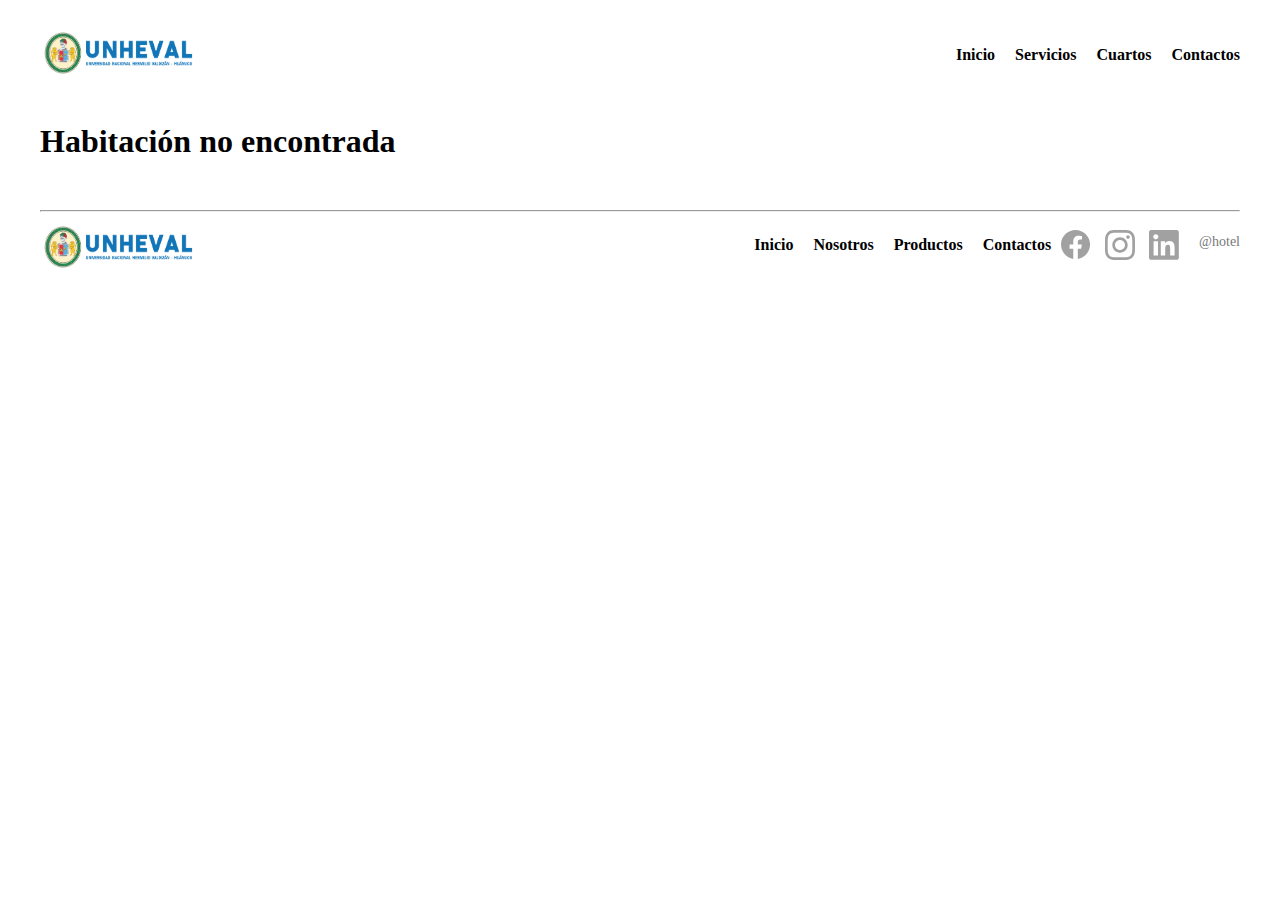
<file: index.html>
<!DOCTYPE html>
<html lang="en">
<head>
    <meta charset="UTF-8">
    <meta http-equiv="X-UA-Compatible" content="IE=edge">
    <meta name="viewport" content="width=device-width, initial-scale=1.0">
    <title>Detalle de Habitación</title>
    <link rel="stylesheet" href="https://cdn.jsdelivr.net/npm/swiper/swiper-bundle.min.css" />
    <link rel="stylesheet" href="gio.css">
</head>
<body>
    <header>
        <div class="menu container">
            <a href="index.html" class="logo"><img src="images/logo.png" alt="Logo"></a>
            <input type="checkbox" id="menu" />
            <label for="menu"><img src="images/menu.png" class="menu-icono" alt="Menú"></label>
            <nav class="navbar">
                <ul>
                    <li><a href="index.html#inicio">Inicio</a></li>
                    <li><a href="index.html#servicios">Servicios</a></li>
                    <li><a href="index.html#cuartos">Cuartos</a></li>
                    <li><a href="index.html#contactos">Contactos</a></li>
                </ul>
            </nav>
        </div>
    </header>

    <main class="container">
        <h1 id="titulo-tipo-habitacion">Detalle de Habitaciones</h1>
        <div class="habitaciones-detalle">
            <!-- Aquí se insertarán los detalles de las habitaciones -->
        </div>
    </main>

    <footer class="footer container">
        <hr>
        <div class="footer-txt">
            <img src="images/logo.png" alt="Logo">
            <div class="links">
                <ul>
                    <li><a href="index.html#inicio">Inicio</a></li>
                    <li><a href="index.html#nosotros">Nosotros</a></li>
                    <li><a href="index.html#productos">Productos</a></li>
                    <li><a href="index.html#contactos">Contactos</a></li>
                </ul>
                <div class="socials">
                    <img src="images/s1.svg" alt="Social 1">
                    <img src="images/s2.svg" alt="Social 2">
                    <img src="images/s3.svg" alt="Social 3">
                </div>
                <p>@hotel</p>
            </div>
        </div>
    </footer>

    <script src="https://cdn.jsdelivr.net/npm/swiper/swiper-bundle.min.js"></script>
    <script src="detalle.js"></script>
</body>
</html>
</file>
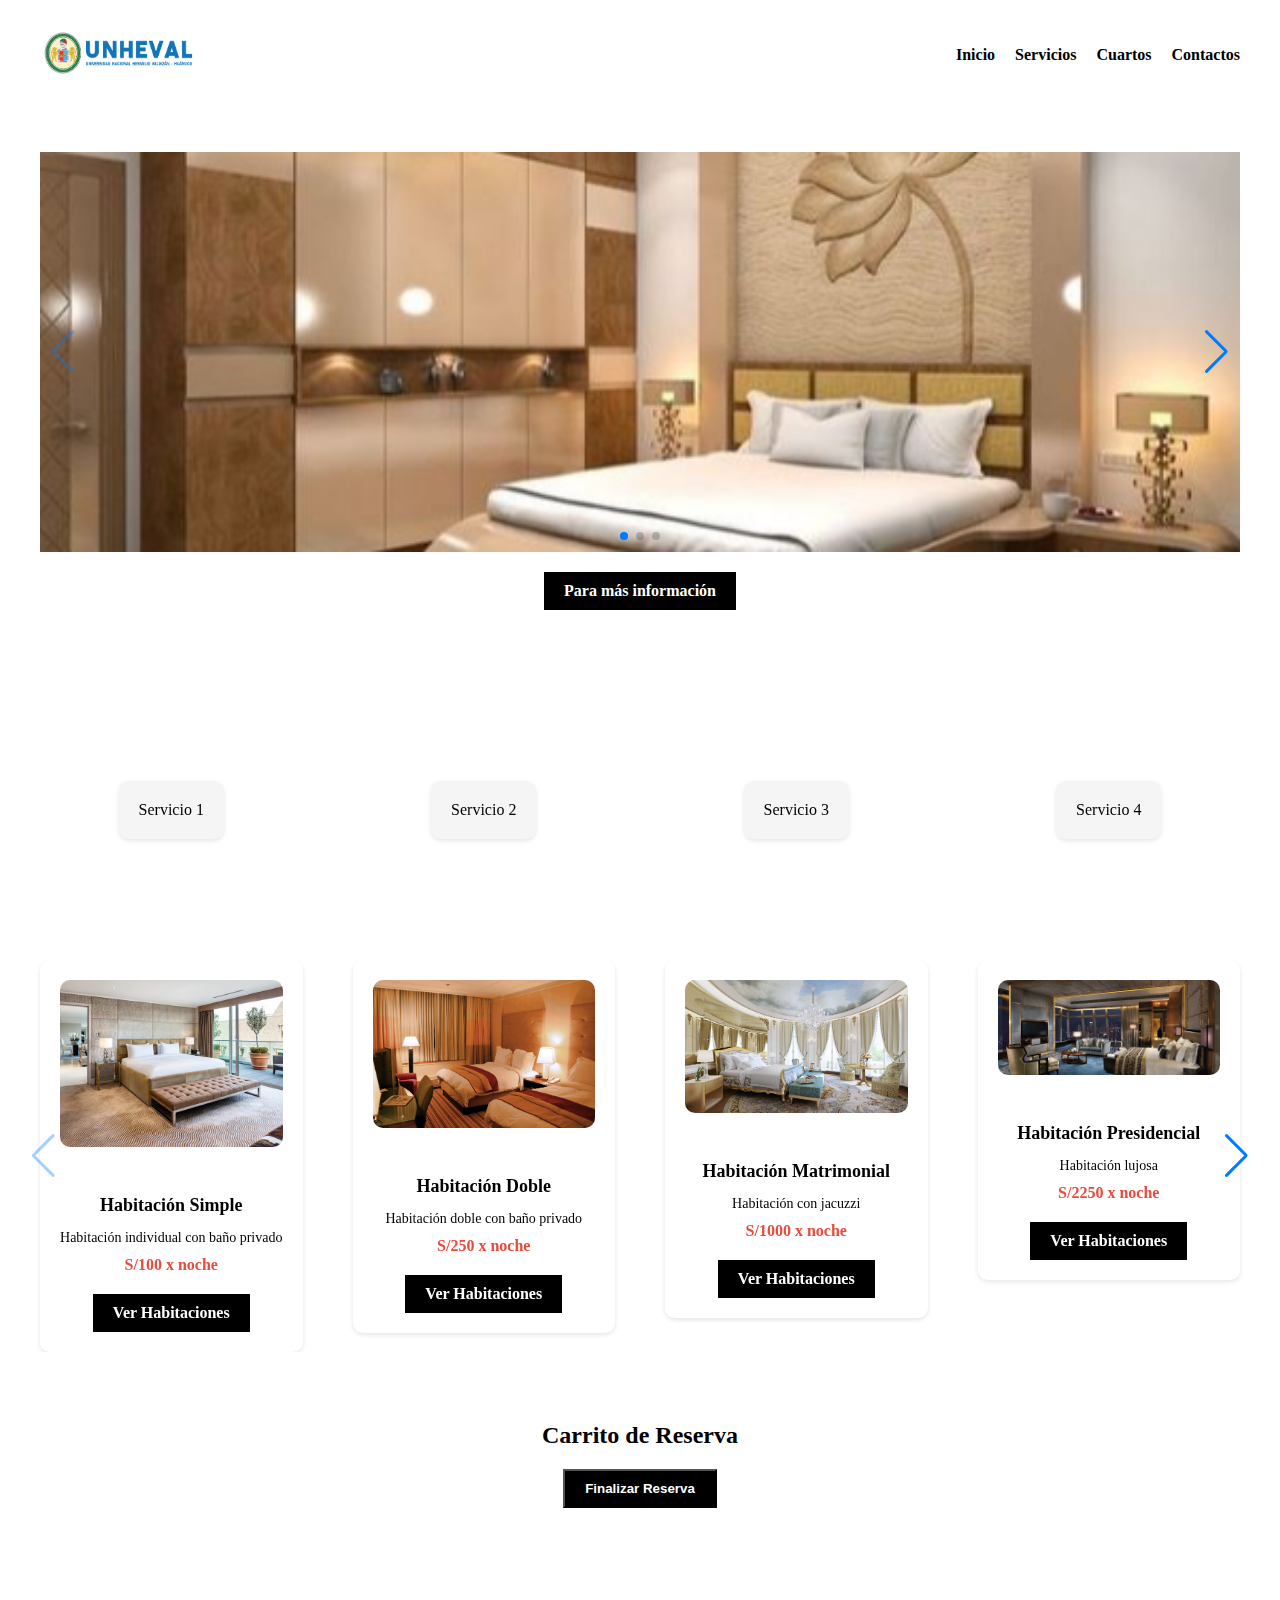
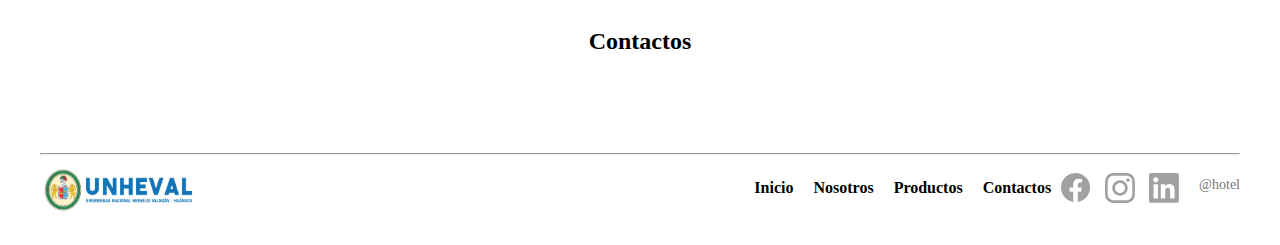
<file: gio.html>
<!DOCTYPE html>
<html lang="en">
<head>
  <meta charset="UTF-8">
  <meta http-equiv="X-UA-Compatible" content="IE=edge">
  <meta name="viewport" content="width=device-width, initial-scale=1.0">
  <title>Hotel</title>
  <link rel="stylesheet" href="https://cdn.jsdelivr.net/npm/swiper/swiper-bundle.min.css" />
  <link rel="stylesheet" href="gio.css">
</head>
<body>
  <header>
    <div class="menu container">
      <a href="#" class="logo"><img src="images/logo.png" alt="Logo"></a>
      <input type="checkbox" id="menu" />
      <label for="menu"><img src="images/menu.png" class="menu-icono" alt="Menú"></label>
      <nav class="navbar">
        <ul>
          <li><a href="#inicio">Inicio</a></li>
          <li><a href="#servicios">Servicios</a></li>
          <li><a href="#cuartos">Cuartos</a></li>
          <li><a href="#contactos">Contactos</a></li>
        </ul>
      </nav>
    </div>
    <div id="inicio" class="header-content container">
      <div class="swiper mySwiper-1">
        <div class="swiper-wrapper">
          <div class="swiper-slide"><img class="slider" src="images/slider1.jpg" alt="Slide 1"></div>
          <div class="swiper-slide"><img class="slider" src="images/slider2.jpg" alt="Slide 2"></div>
          <div class="swiper-slide"><img class="slider" src="images/slider3.jpg" alt="Slide 3"></div>
        </div>
        <div class="swiper-button-next"></div>
        <div class="swiper-button-prev"></div>
        <div class="swiper-pagination"></div>
      </div>
      <a href="#" class="enlace">Para más información</a>
    </div>
  </header>

  <section id="servicios" class="servicios">
    <div class="swiper mySwiper-2 container">
      <div class="swiper-wrapper">
        <div class="swiper-slide"><div class="service">Servicio 1</div></div>
        <div class="swiper-slide"><div class="service">Servicio 2</div></div>
        <div class="swiper-slide"><div class="service">Servicio 3</div></div>
        <div class="swiper-slide"><div class="service">Servicio 4</div></div>
      </div>
      <div class="swiper-button-next"></div>
      <div class="swiper-button-prev"></div>
    </div>
  </section>

  <section id="cuartos" class="habitaciones">
    <div class="swiper mySwiper-3 container">
      <div class="swiper-wrapper">
        <div class="swiper-slide">
          <div class="product">
            <img src="images/b1.png" alt="Habitación Simple">
            <div class="product-txt">
              <h4>Habitación Simple</h4>
              <p>Habitación individual con baño privado</p>
              <span class="price">S/100 x noche</span>
              <a href="simple.html" class="btn-ver">Ver Habitaciones</a>
            </div>
          </div>
        </div>
        <div class="swiper-slide">
          <div class="product">
            <img src="images/b2.jpg" alt="Habitación Doble">
            <div class="product-txt">
              <h4>Habitación Doble</h4>
              <p>Habitación doble con baño privado</p>
              <span class="price">S/250 x noche</span>
              <a href="doble.html" class="btn-ver">Ver Habitaciones</a>
            </div>
          </div>
        </div>
        <div class="swiper-slide">
          <div class="product">
            <img src="images/b3.jpg" alt="Habitación Matrimonial">
            <div class="product-txt">
              <h4>Habitación Matrimonial</h4>
              <p>Habitación con jacuzzi</p>
              <span class="price">S/1000 x noche</span>
              <a href="matrimonial.html" class="btn-ver">Ver Habitaciones</a>
            </div>
          </div>
        </div>
        <div class="swiper-slide">
          <div class="product">
            <img src="images/b4.jpg" alt="Habitación Presidencial">
            <div class="product-txt">
              <h4>Habitación Presidencial</h4>
              <p>Habitación lujosa</p>
              <span class="price">S/2250 x noche</span>
              <a href="presidencial.html" class="btn-ver">Ver Habitaciones</a>
            </div>
          </div>
        </div>
        <div class="swiper-slide">
          <div class="product">
            <img src="images/b5.jpg" alt="Habitación Suite">
            <div class="product-txt">
              <h4>Habitación Suite</h4>
              <p>Habitación individual con jacuzzi</p>
              <span class="price">S/1500 x noche</span>
              <a href="suite.html" class="btn-ver">Ver Habitaciones</a>
            </div>
          </div>
        </div>
      </div>
      <div class="swiper-button-next"></div>
      <div class="swiper-button-prev"></div>
    </div>
  </section>

  <section id="carrito" class="carrito">
    <div class="container">
      <h2>Carrito de Reserva</h2>
      <div id="carrito-items"></div>
      <button id="finalizar-reserva" class="btn-reservar">Finalizar Reserva</button>
    </div>
  </section>

  <section id="contactos" class="contactos">
    <div class="container">
      <h2>Contactos</h2>
    </div>
  </section>

  <footer class="footer container">
    <hr>
    <div class="footer-txt">
      <img src="images/logo.png" alt="Logo">
      <div class="links">
        <ul>
          <li><a href="#inicio">Inicio</a></li>
          <li><a href="#nosotros">Nosotros</a></li>
          <li><a href="#productos">Productos</a></li>
          <li><a href="#contactos">Contactos</a></li>
        </ul>
        <div class="socials">
          <img src="images/s1.svg" alt="Social 1">
          <img src="images/s2.svg" alt="Social 2">
          <img src="images/s3.svg" alt="Social 3">
        </div>
        <p>@hotel</p>
      </div>
    </div>
  </footer>
  <script src="https://cdn.jsdelivr.net/npm/swiper/swiper-bundle.min.js"></script>
  <script src="script.js"></script>
</body>
</html>
</file>
<file: gio.css>
/* Estilos básicos para el contenedor */
.container {
  max-width: 1200px;
  margin: 0 auto;
  padding: 0 20px;
}

/* Estilos para el menú */
.menu {
  display: flex;
  justify-content: space-between;
  align-items: center;
  padding: 20px 0;
}

.menu .logo img {
  height: 50px;
}

.menu input[type="checkbox"] {
  display: none;
}

.menu .menu-icono {
  display: none;
  width: 30px;
  cursor: pointer;
}

.menu .navbar {
  display: flex;
}

.menu .navbar ul {
  list-style: none;
  display: flex;
}

.menu .navbar ul li {
  margin-left: 20px;
}

.menu .navbar ul li a {
  text-decoration: none;
  color: #000;
  font-weight: bold;
}

/* Estilos para el header */
.header-content {
  text-align: center;
  padding: 50px 0;
}

.header-content .swiper {
  width: 100%;
  height: 400px;
}

.header-content .swiper-slide img {
  width: 100%;
  height: 100%;
  object-fit: cover;
}

.header-content .enlace {
  display: inline-block;
  margin-top: 20px;
  padding: 10px 20px;
  background: #000;
  color: #fff;
  text-decoration: none;
  font-weight: bold;
  transition: background 0.3s;
}

.header-content .enlace:hover {
  background: #333;
}

/* Estilos para la sección de servicios */
.servicios .swiper {
  width: 100%;
  height: 300px;
}

.servicios .swiper-slide {
  display: flex;
  justify-content: center;
  align-items: center;
}

.servicios .service {
  background: #f5f5f5;
  padding: 20px;
  border-radius: 10px;
  box-shadow: 0 2px 5px rgba(0,0,0,0.1);
}

/* Estilos para la sección de cuartos */
.habitaciones .swiper {
  width: 100%;
  height: auto;
}

.habitaciones .swiper-slide {
  display: flex;
  justify-content: center;
  align-items: center;
}

.habitaciones .product {
  background: #fff;
  padding: 20px;
  border-radius: 10px;
  box-shadow: 0 2px 5px rgba(0,0,0,0.1);
  text-align: center;
}

.habitaciones .product img {
  width: 100%;
  border-radius: 10px;
  margin-bottom: 20px;
}

.habitaciones .product-txt h4 {
  margin-bottom: 10px;
  font-size: 18px;
  font-weight: bold;
}

.habitaciones .product-txt p {
  margin-bottom: 10px;
  font-size: 14px;
}

.habitaciones .product-txt .price {
  display: block;
  margin-bottom: 20px;
  font-size: 16px;
  font-weight: bold;
  color: #e74c3c;
}

.habitaciones .product-txt .btn-ver {
  display: inline-block;
  padding: 10px 20px;
  background: #000;
  color: #fff;
  text-decoration: none;
  font-weight: bold;
  transition: background 0.3s;
}

.habitaciones .product-txt .btn-ver:hover {
  background: #333;
}

/* Estilos para la sección de carrito */
.carrito {
  padding: 50px 0;
}

.carrito h2 {
  text-align: center;
  margin-bottom: 20px;
}

.carrito #carrito-items {
  margin-bottom: 20px;
}

.carrito .btn-reservar {
  display: block;
  margin: 0 auto;
  padding: 10px 20px;
  background: #000;
  color: #fff;
  text-decoration: none;
  font-weight: bold;
  transition: background 0.3s;
}

.carrito .btn-reservar:hover {
  background: #333;
}

/* Estilos para la sección de contactos */
.contactos {
  padding: 50px 0;
}

.contactos h2 {
  text-align: center;
  margin-bottom: 20px;
}

/* Estilos para el footer */
.footer {
  padding: 20px 0;
}

.footer .footer-txt {
  display: flex;
  justify-content: space-between;
  align-items: center;
}

.footer .footer-txt img {
  height: 50px;
}

.footer .footer-txt .links {
  display: flex;
}

.footer .footer-txt .links ul {
  list-style: none;
  display: flex;
}

.footer .footer-txt .links ul li {
  margin-left: 20px;
}

.footer .footer-txt .links ul li a {
  text-decoration: none;
  color: #000;
  font-weight: bold;
}

.footer .footer-txt .socials img {
  width: 30px;
  margin-left: 10px;
}

.footer .footer-txt p {
  margin-left: 20px;
  font-size: 14px;
  color: #777;
}

/* Estilos para el modal */
.modal {
  display: none;
  position: fixed;
  z-index: 1;
  left: 0;
  top: 0;
  width: 100%;
  height: 100%;
  overflow: auto;
  background-color: rgba(0,0,0,0.4);
}

.modal-content {
  background-color: #fff;
  margin: 15% auto;
  padding: 20px;
  border: 1px solid #888;
  width: 80%;
  max-width: 500px;
  border-radius: 10px;
}

.close, .close-resumen {
  color: #aaa;
  float: right;
  font-size: 28px;
  font-weight: bold;
}

.close:hover, .close:focus, .close-resumen:hover, .close-resumen:focus {
  color: #000;
  text-decoration: none;
  cursor: pointer;
}

/* Estilos para el formulario */
.modal-content form {
  display: flex;
  flex-direction: column;
}

.modal-content form label {
  margin-bottom: 10px;
  font-weight: bold;
}

.modal-content form input {
  margin-bottom: 20px;
  padding: 10px;
  border: 1px solid #ddd;
  border-radius: 5px;
}

.modal-content form .btn-reservar {
  padding: 10px 20px;
  background: #000;
  color: #fff;
  text-decoration: none;
  font-weight: bold;
  transition: background 0.3s;
}

.modal-content form .btn-reservar:hover {
  background: #333;
}

.modal-content h2 {
  margin-bottom: 20px;
  text-align: center;
}

.modal-content #resumen-contenido {
  margin-bottom: 20px;
}

.modal-content #confirmar-reserva {
  display: block;
  margin: 0 auto;
  padding: 10px 20px;
  background: #000;
  color: #fff;
  text-decoration: none;
  font-weight: bold;
  transition: background 0.3s;
}

.modal-content #confirmar-reserva:hover {
  background: #333;
}
/* Estilos para los botones de servicio */
.servicios .btn-ver-servicio {
  display: inline-block;
  margin-top: 10px;
  padding: 10px 20px;
  background: #000;
  color: #fff;
  text-decoration: none;
  font-weight: bold;
  transition: background 0.3s;
}

.servicios .btn-ver-servicio:hover {
  background: #333;
}
/* Tamaño fijo para las imágenes */
.img-fixed-size {
  width: 300px; /* Ajusta este valor según tus necesidades */
  height: 200px; /* Ajusta este valor según tus necesidades */
  object-fit: cover;
}

/* Para que las imágenes sean responsivas */
@media (max-width: 600px) {
  .img-fixed-size {
    width: 100%;
    height: auto;
  }
}

/* Estilo para el botón de volver */
.btn-volver {
  display: inline-block;
  margin-top: 20px;
  padding: 10px 20px;
  background-color: #007bff;
  color: #fff;
  text-align: center;
  text-decoration: none;
  border-radius: 5px;
  transition: background-color 0.3s ease;
}

.btn-volver:hover {
  background-color: #0056b3;
}
</file>
